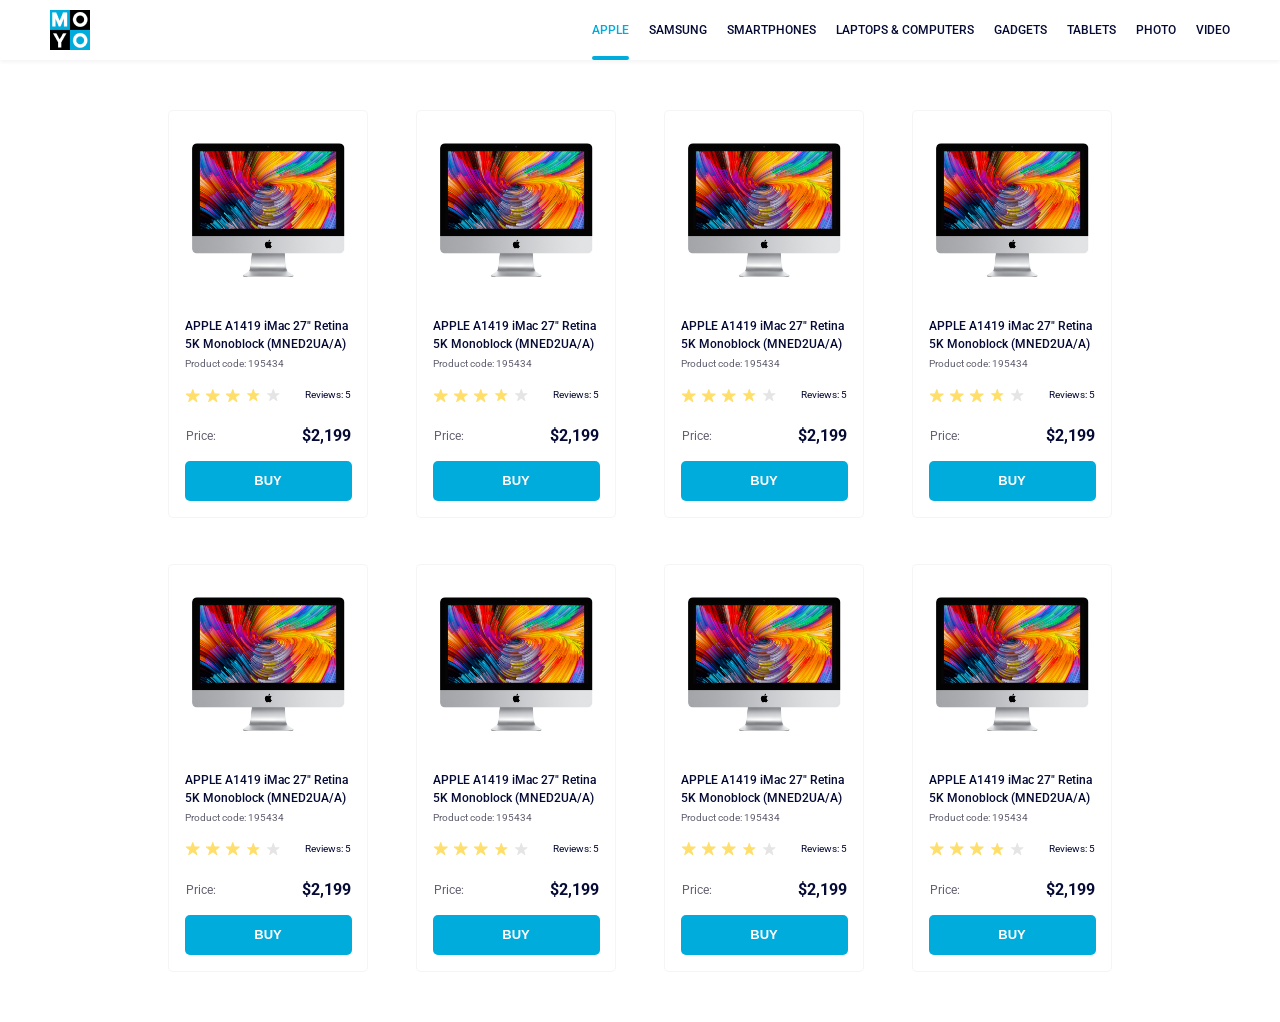
<file: index.html>
<!doctype html><html lang="en"><head><meta charset="utf-8"><meta name="viewport" content="width=device-width, initial-scale=1.0"><title>Catalog</title><link rel="preconnect" href="https://fonts.gstatic.com"><link href="https://fonts.googleapis.com/css2?family=Roboto:wght@400;500;700&display=swap" rel="stylesheet"><link rel="stylesheet" href="index.45665733.css"><link rel="stylesheet" href="index.96509ffb.css"></head><body> <header> <section class="header"> <a href="index.html" class="header__logo_link"> <img src="logo.eddae0ff.png" alt="./assets/image.png"> </a> <nav class="header__nav"> <ul class="header__list"> <li class="header__item"> <a href="#" class="header__link is-active"> Apple </a> </li> <li class="header__item"> <a href="#" class="header__link"> Samsung </a> </li> <li class="header__item"> <a href="#" class="header__link"> Smartphones </a> </li> <li class="header__item"> <a href="#" class="header__link" data-qa="nav-hover"> Laptops & Computers </a> </li> <li class="header__item"> <a href="#" class="header__link"> Gadgets </a> </li> <li class="header__item"> <a href="#" class="header__link"> Tablets </a> </li> <li class="header__item"> <a href="#" class="header__link"> Photo </a> </li> <li class="header__item"> <a href="#" class="header__link"> Video </a> </li> </ul> </nav> </section> </header> <main class="container-cards"> <div class="card" data-qa="card"> <img src="imac.202c52ff.jpeg" alt="Product 1" class="card__image"> <p class="card__title"> APPLE A1419 iMac 27" Retina 5K Monoblock (MNED2UA/A) </p> <p class="card__code">Product code: 195434</p> <div class="stars stars--4"> <span class="stars__item"></span> <span class="stars__item"></span> <span class="stars__item"></span> <span class="stars__item"></span> <span class="stars__item"></span> <span class="stars__count">Reviews: 5</span> </div> <div class="card__price"> <span class="card__price-text">Price:</span> <p class="card__price-value">$2,199</p> </div> <button data-qa="card-hover" class="card__buy-button"> buy </button> </div> <div class="card"> <img src="imac.202c52ff.jpeg" alt="Product 1" class="card__image"> <p class="card__title"> APPLE A1419 iMac 27" Retina 5K Monoblock (MNED2UA/A) </p> <p class="card__code">Product code: 195434</p> <div class="stars stars--4"> <span class="stars__item"></span> <span class="stars__item"></span> <span class="stars__item"></span> <span class="stars__item"></span> <span class="stars__item"></span> <span class="stars__count">Reviews: 5</span> </div> <div class="card__price"> <span class="card__price-text">Price:</span> <p class="card__price-value">$2,199</p> </div> <button class="card__buy-button">buy</button> </div> <div class="card"> <img src="imac.202c52ff.jpeg" alt="Product 1" class="card__image"> <p class="card__title"> APPLE A1419 iMac 27" Retina 5K Monoblock (MNED2UA/A) </p> <p class="card__code">Product code: 195434</p> <div class="stars stars--4"> <span class="stars__item"></span> <span class="stars__item"></span> <span class="stars__item"></span> <span class="stars__item"></span> <span class="stars__item"></span> <span class="stars__count">Reviews: 5</span> </div> <div class="card__price"> <span class="card__price-text">Price:</span> <p class="card__price-value">$2,199</p> </div> <button class="card__buy-button">buy</button> </div> <div class="card"> <img src="imac.202c52ff.jpeg" alt="Product 1" class="card__image"> <p class="card__title"> APPLE A1419 iMac 27" Retina 5K Monoblock (MNED2UA/A) </p> <p class="card__code">Product code: 195434</p> <div class="stars stars--4"> <span class="stars__item"></span> <span class="stars__item"></span> <span class="stars__item"></span> <span class="stars__item"></span> <span class="stars__item"></span> <span class="stars__count">Reviews: 5</span> </div> <div class="card__price"> <span class="card__price-text">Price:</span> <p class="card__price-value">$2,199</p> </div> <button class="card__buy-button">buy</button> </div> <div class="card"> <img src="imac.202c52ff.jpeg" alt="Product 1" class="card__image"> <p class="card__title"> APPLE A1419 iMac 27" Retina 5K Monoblock (MNED2UA/A) </p> <p class="card__code">Product code: 195434</p> <div class="stars stars--4"> <span class="stars__item"></span> <span class="stars__item"></span> <span class="stars__item"></span> <span class="stars__item"></span> <span class="stars__item"></span> <span class="stars__count">Reviews: 5</span> </div> <div class="card__price"> <span class="card__price-text">Price:</span> <p class="card__price-value">$2,199</p> </div> <button class="card__buy-button">buy</button> </div> <div class="card"> <img src="imac.202c52ff.jpeg" alt="Product 1" class="card__image"> <p class="card__title"> APPLE A1419 iMac 27" Retina 5K Monoblock (MNED2UA/A) </p> <p class="card__code">Product code: 195434</p> <div class="stars stars--4"> <span class="stars__item"></span> <span class="stars__item"></span> <span class="stars__item"></span> <span class="stars__item"></span> <span class="stars__item"></span> <span class="stars__count">Reviews: 5</span> </div> <div class="card__price"> <span class="card__price-text">Price:</span> <p class="card__price-value">$2,199</p> </div> <button class="card__buy-button">buy</button> </div> <div class="card"> <img src="imac.202c52ff.jpeg" alt="Product 1" class="card__image"> <p class="card__title"> APPLE A1419 iMac 27" Retina 5K Monoblock (MNED2UA/A) </p> <p class="card__code">Product code: 195434</p> <div class="stars stars--4"> <span class="stars__item"></span> <span class="stars__item"></span> <span class="stars__item"></span> <span class="stars__item"></span> <span class="stars__item"></span> <span class="stars__count">Reviews: 5</span> </div> <div class="card__price"> <span class="card__price-text">Price:</span> <p class="card__price-value">$2,199</p> </div> <button class="card__buy-button">buy</button> </div> <div class="card"> <img src="imac.202c52ff.jpeg" alt="Product 1" class="card__image"> <p class="card__title"> APPLE A1419 iMac 27" Retina 5K Monoblock (MNED2UA/A) </p> <p class="card__code">Product code: 195434</p> <div class="stars stars--4"> <span class="stars__item"></span> <span class="stars__item"></span> <span class="stars__item"></span> <span class="stars__item"></span> <span class="stars__item"></span> <span class="stars__count">Reviews: 5</span> </div> <div class="card__price"> <span class="card__price-text">Price:</span> <p class="card__price-value">$2,199</p> </div> <button class="card__buy-button">buy</button> </div> </main> </body></html>
</file>
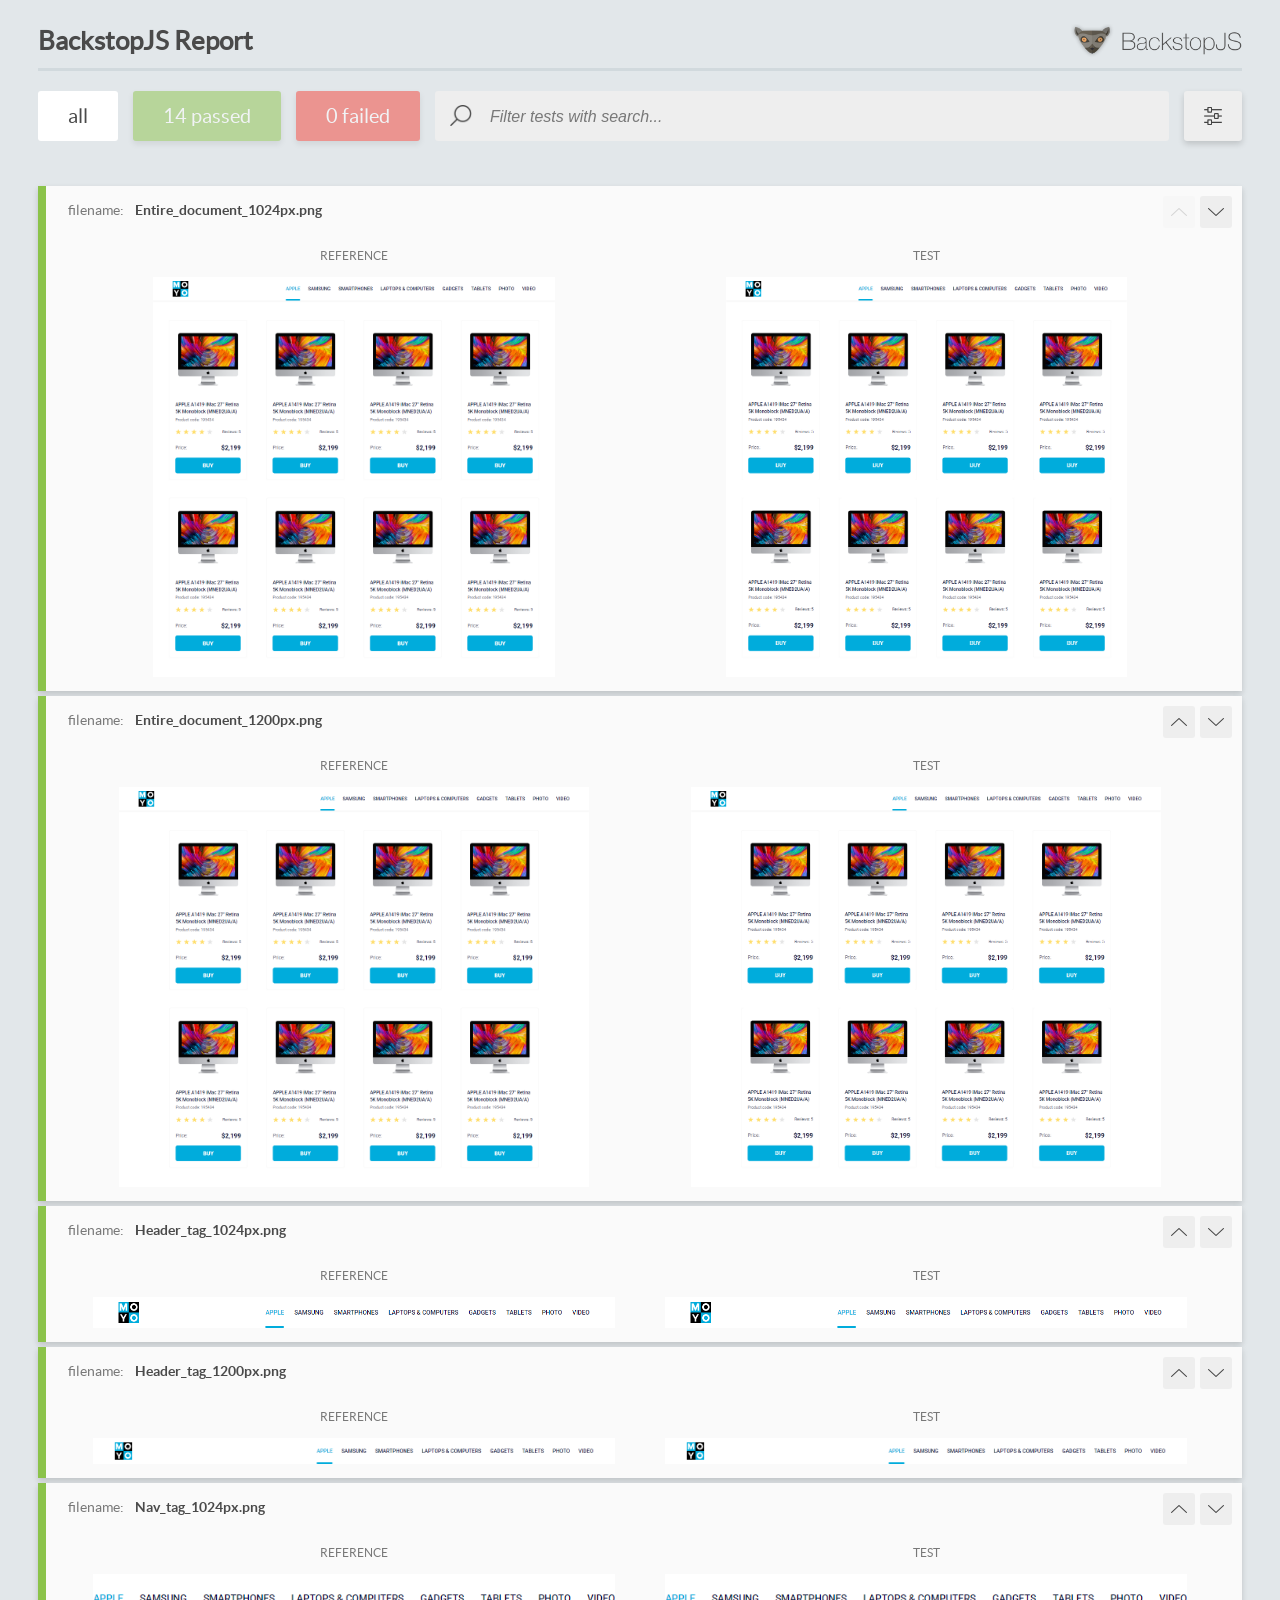
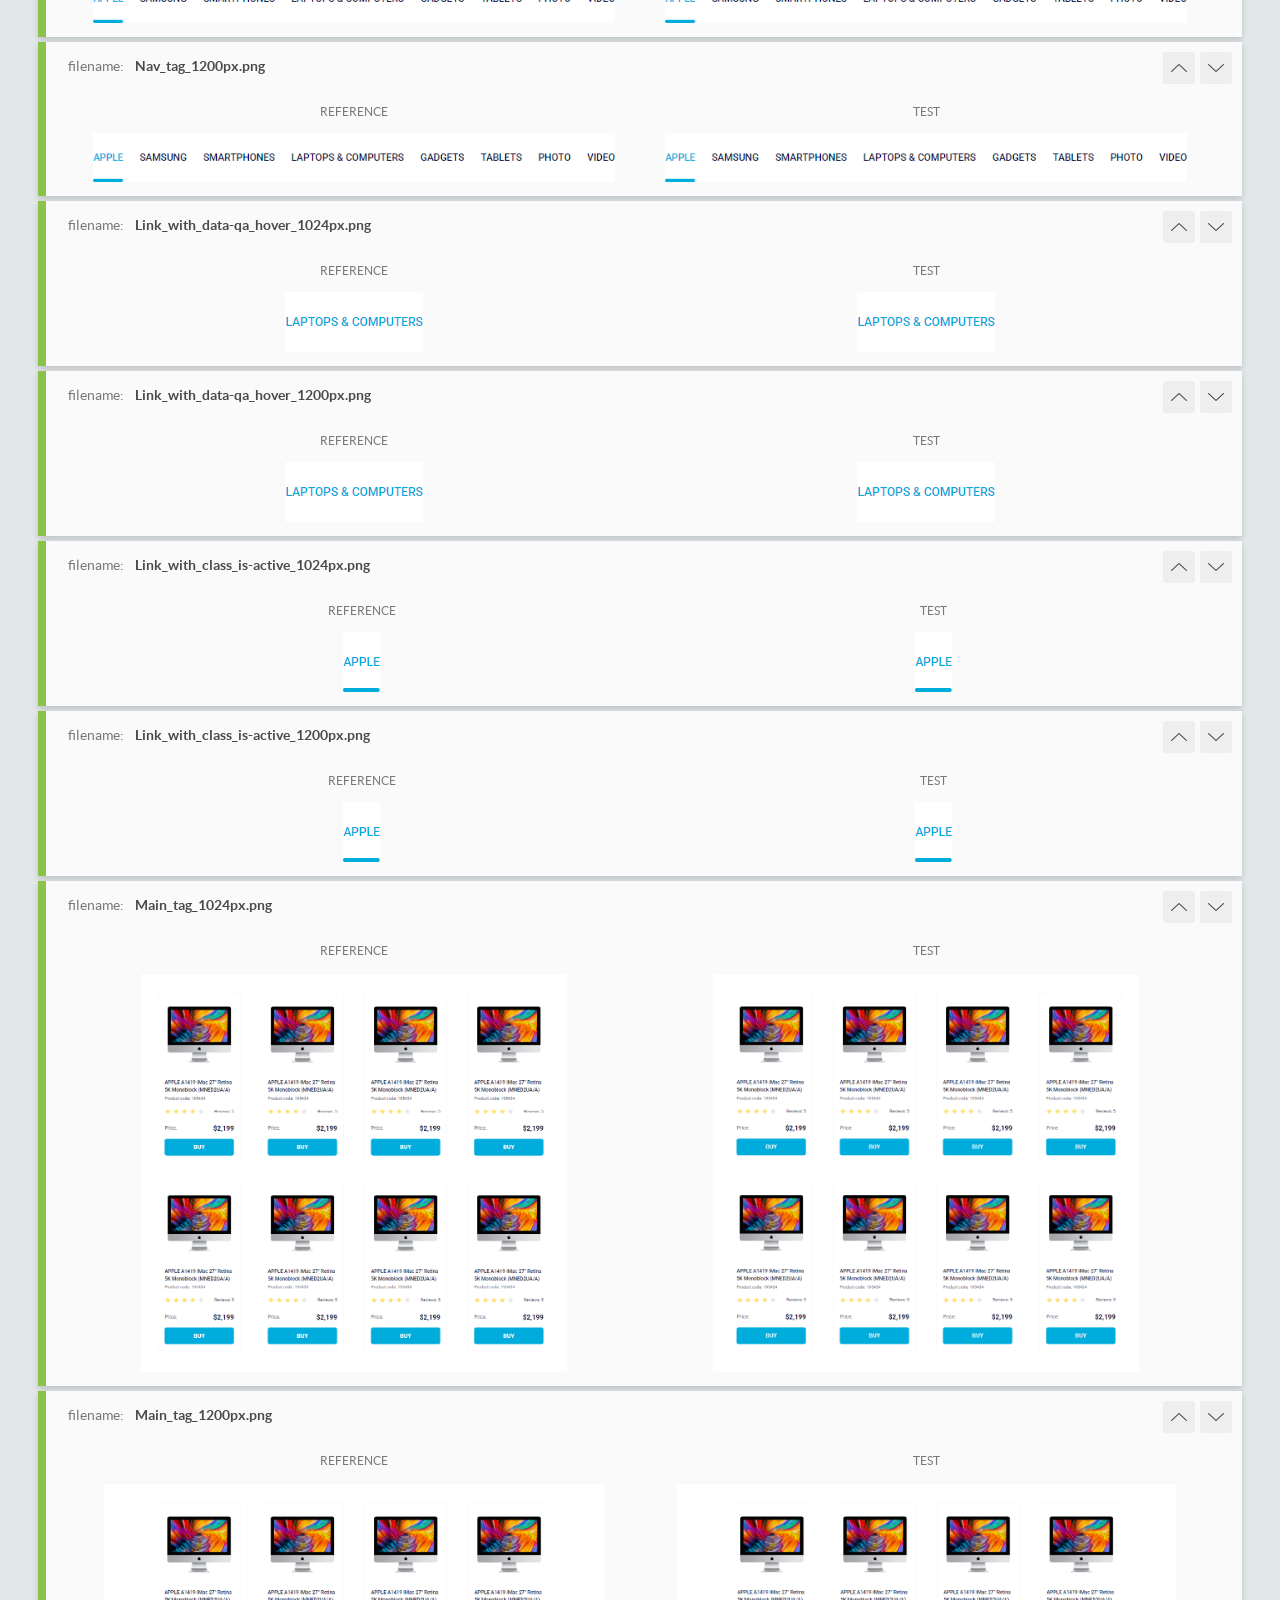
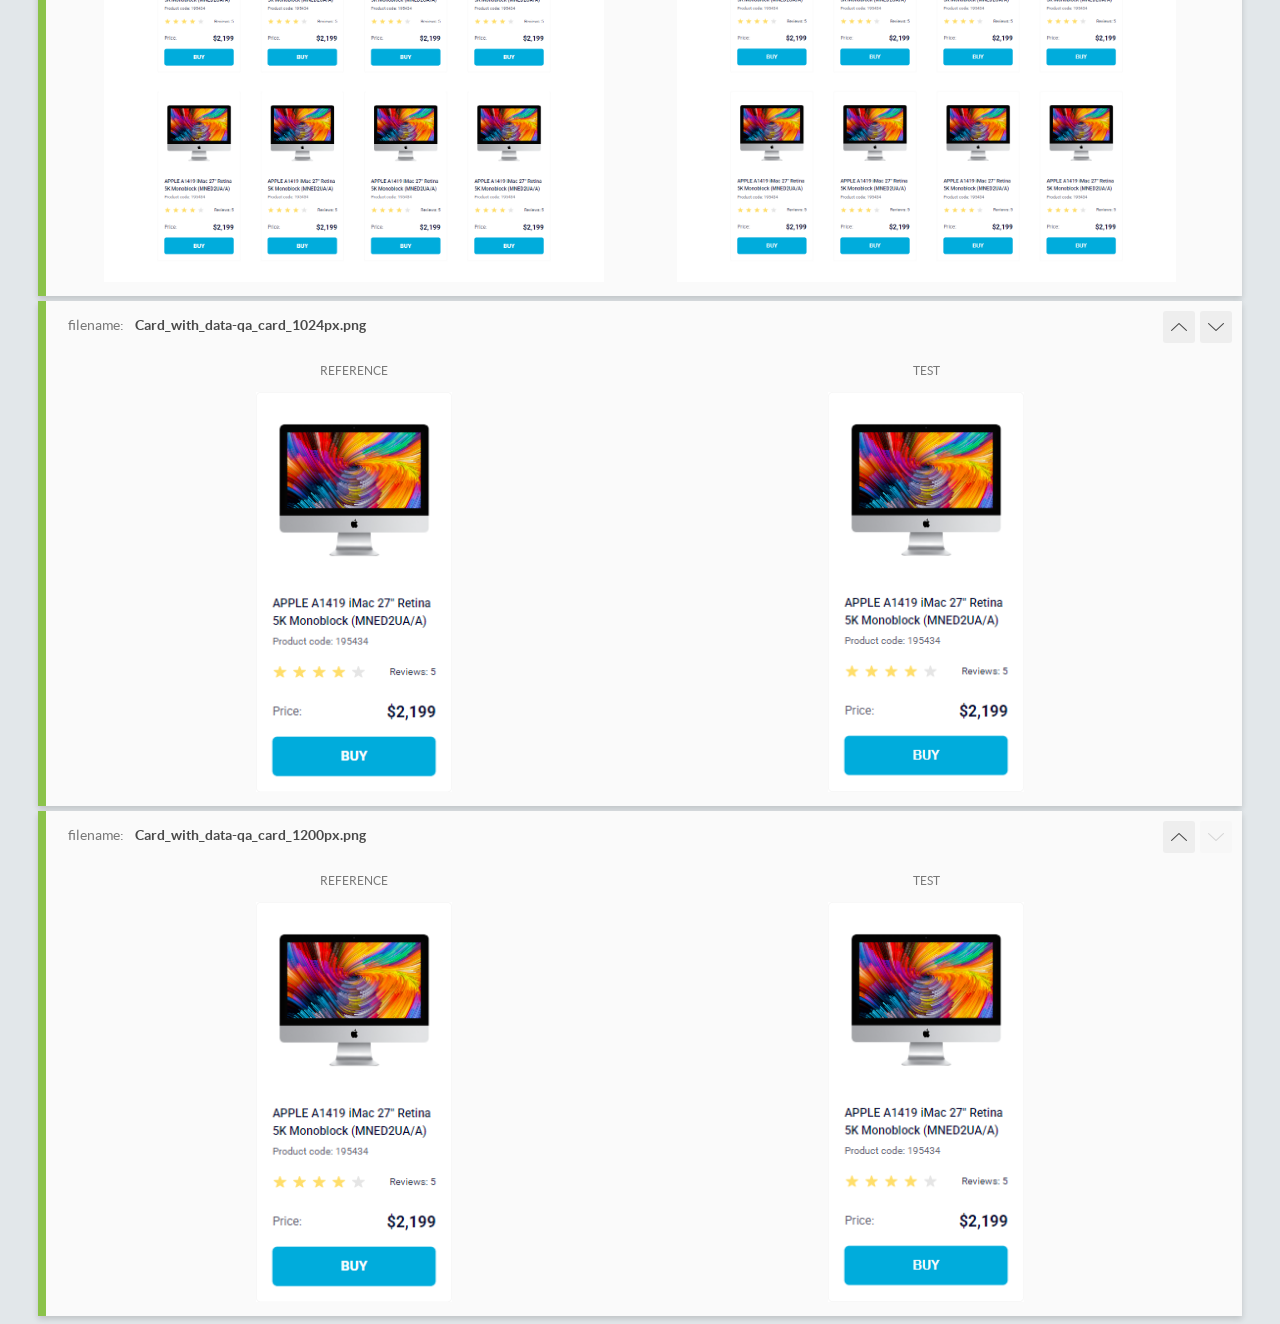
<file: report/html_report/index.html>
<!DOCTYPE html>
<html>
  <head>
    <meta charset="utf-8">
    <!-- Disable Cache -->
    <meta http-equiv="Cache-Control" content="no-cache, no-store, must-revalidate">
    <meta http-equiv="Pragma" content="no-cache">
    <meta http-equiv="Expires" content="0">

    <title>BackstopJS Report</title>

    <style>
      @font-face {
          font-family: 'latoregular';
          src: url('./assets/fonts/lato-regular-webfont.woff2') format('woff2'),
              url('./assets/fonts/lato-regular-webfont.woff') format('woff');
          font-weight: 400;
          font-style: normal;
      }
      @font-face {
          font-family: 'latobold';
          src: url('./assets/fonts/lato-bold-webfont.woff2') format('woff2'),
              url('./assets/fonts/lato-bold-webfont.woff') format('woff');
          font-weight: 700;
          font-style: normal;
      }

      .ReactModal__Body--open {
          overflow: hidden;
      }
      .ReactModal__Body--open .header {
        display: none;
      }

    </style>
  </head>
  <body style="background-color: #E2E7EA">
    <div id="root">

    </div>
    <script>
      function report (report) { // eslint-disable-line no-unused-vars
        window.tests = report;
      }
    </script>
    <script src="config.js"></script>
    <script src="index_bundle.js"></script>
  </body>
</html>
</file>
<file: index.45665733.css>
:root{--colbckg:#00acdc}html{color:#000;margin:0;padding:0;font-family:Roboto,sans-serif;font-size:12px;font-weight:500}body{margin:0;padding:0}header{width:100vw;height:60px;padding:0;box-shadow:0 2px 4px #0000000d}.header{justify-content:space-between;align-items:center;max-width:1200px;margin:0 50px;display:flex}.header__logo_link{align-items:center;width:40px;height:40px;padding:0;display:flex}.header__nav{justify-content:center;align-items:center;height:60px;display:flex}.header__list{align-items:center;margin:0;padding:0;list-style:none;display:flex}.header__link{color:#060b35;text-transform:uppercase;padding:0 10px;font-size:12px;font-weight:500;text-decoration:none;transition:color .3s;display:inline-block}.header__link:hover{color:#00acdc}.header__link.is-active{color:var(--colbckg);margin-right:10px;padding:22.6px 0;text-decoration:none;position:relative}.header__link.is-active:after{content:"";background-color:var(--colbckg);border-radius:16px;width:100%;height:4px;display:inline-block;position:absolute;bottom:0;left:0}.header__link:nth-child(2){padding-left:10px}.header__item .header__link:hover{color:var(--colbckg);padding:23px 0}.header__item:last-child .header__link{padding-right:0}
/*# sourceMappingURL=index.45665733.css.map */
</file>
<file: index.96509ffb.css>
.card{background:#fff;border:1px solid #f3f3f3cc;border-radius:5px;flex-direction:column;align-items:center;width:200px;height:408px;margin:0;padding:16px 8px;transition:transform .3s;display:flex}.card:hover{z-index:2;transform:scale(1.2)}.card__image{border-radius:16px;width:176px;height:166px;padding:16px 8px}.card__title{color:#060b35;margin-bottom:0;padding:12px 0 0 8px;font-size:12px;font-weight:500;line-height:18px;transition:color .3s}.card__title:hover{color:#34568b}.card__code{color:#616070;align-self:flex-start;margin-top:4.5px;margin-bottom:0;padding-left:8px;font-size:10px;font-weight:400;line-height:14px}.card__price{align-items:center;gap:85px;margin-bottom:2px;padding-top:10px;display:flex}.card__price-text{color:#616070;text-align:right;font-size:12px;font-weight:400;line-height:18px;position:relative;left:.5px}.card__price-value{letter-spacing:0;color:#060b35;margin:14px 0;padding-left:2px;font-size:16px;font-weight:700;line-height:18px}.card__buy-button{color:#fff;text-transform:uppercase;background-color:#00acdc;border:none;border-radius:5px;width:167px;height:40px;padding:0;font-size:13px;font-weight:790;line-height:16px;transition:background .3s,color .3s}.card__buy-button:hover{color:#00acdc;background-color:#fff;border:1.2px solid #00acdc;width:167.2px;height:40px;font-size:14px}.stars{align-items:center;gap:6.6px;padding-top:15.6px;display:flex}.stars__item{background:#e5e5e5;border-radius:.5px;width:13.5px;height:13.4px;display:inline-block;mask:url(star.822d561e.svg) 50%/contain no-repeat}.stars__count{color:#060b35;align-items:flex-end;height:16px;padding-left:17px;font-size:10px;font-weight:400;line-height:14px;display:flex;position:relative;bottom:1px;left:1px}.stars--1>.stars__item:nth-child(-n+1),.stars--2>.stars__item:nth-child(-n+2),.stars--3>.stars__item:nth-child(-n+3),.stars--4>.stars__item:nth-child(-n+4),.stars--5>.stars__item:nth-child(-n+5){background:#ffde6a}*,:before,:after{box-sizing:border-box}body{letter-spacing:0;justify-items:center;margin:0;padding:0;font-family:Roboto,sans-serif;display:grid}.container-cards{gap:48px 46px;width:100%;padding:50px 40px;display:grid}@media screen and (width<=487px){.container-cards{grid-template-columns:repeat(1,minmax(200px,1fr));padding:50px calc(50vw - 100px)}}@media screen and (width>=488px){.container-cards{grid-template-columns:repeat(2,minmax(200px,1fr));padding:50px calc(50vw - 223px)}}@media screen and (width>=768px){.container-cards{grid-template-columns:repeat(3,minmax(200px,1fr));padding:50px calc(50vw - 346px)}}@media screen and (width>=1024px){.container-cards{grid-template-columns:repeat(4,minmax(200px,1fr));gap:45.6px 48px;width:max-content;padding:50px calc(50vw - 472px)}}
/*# sourceMappingURL=index.96509ffb.css.map */
</file>
